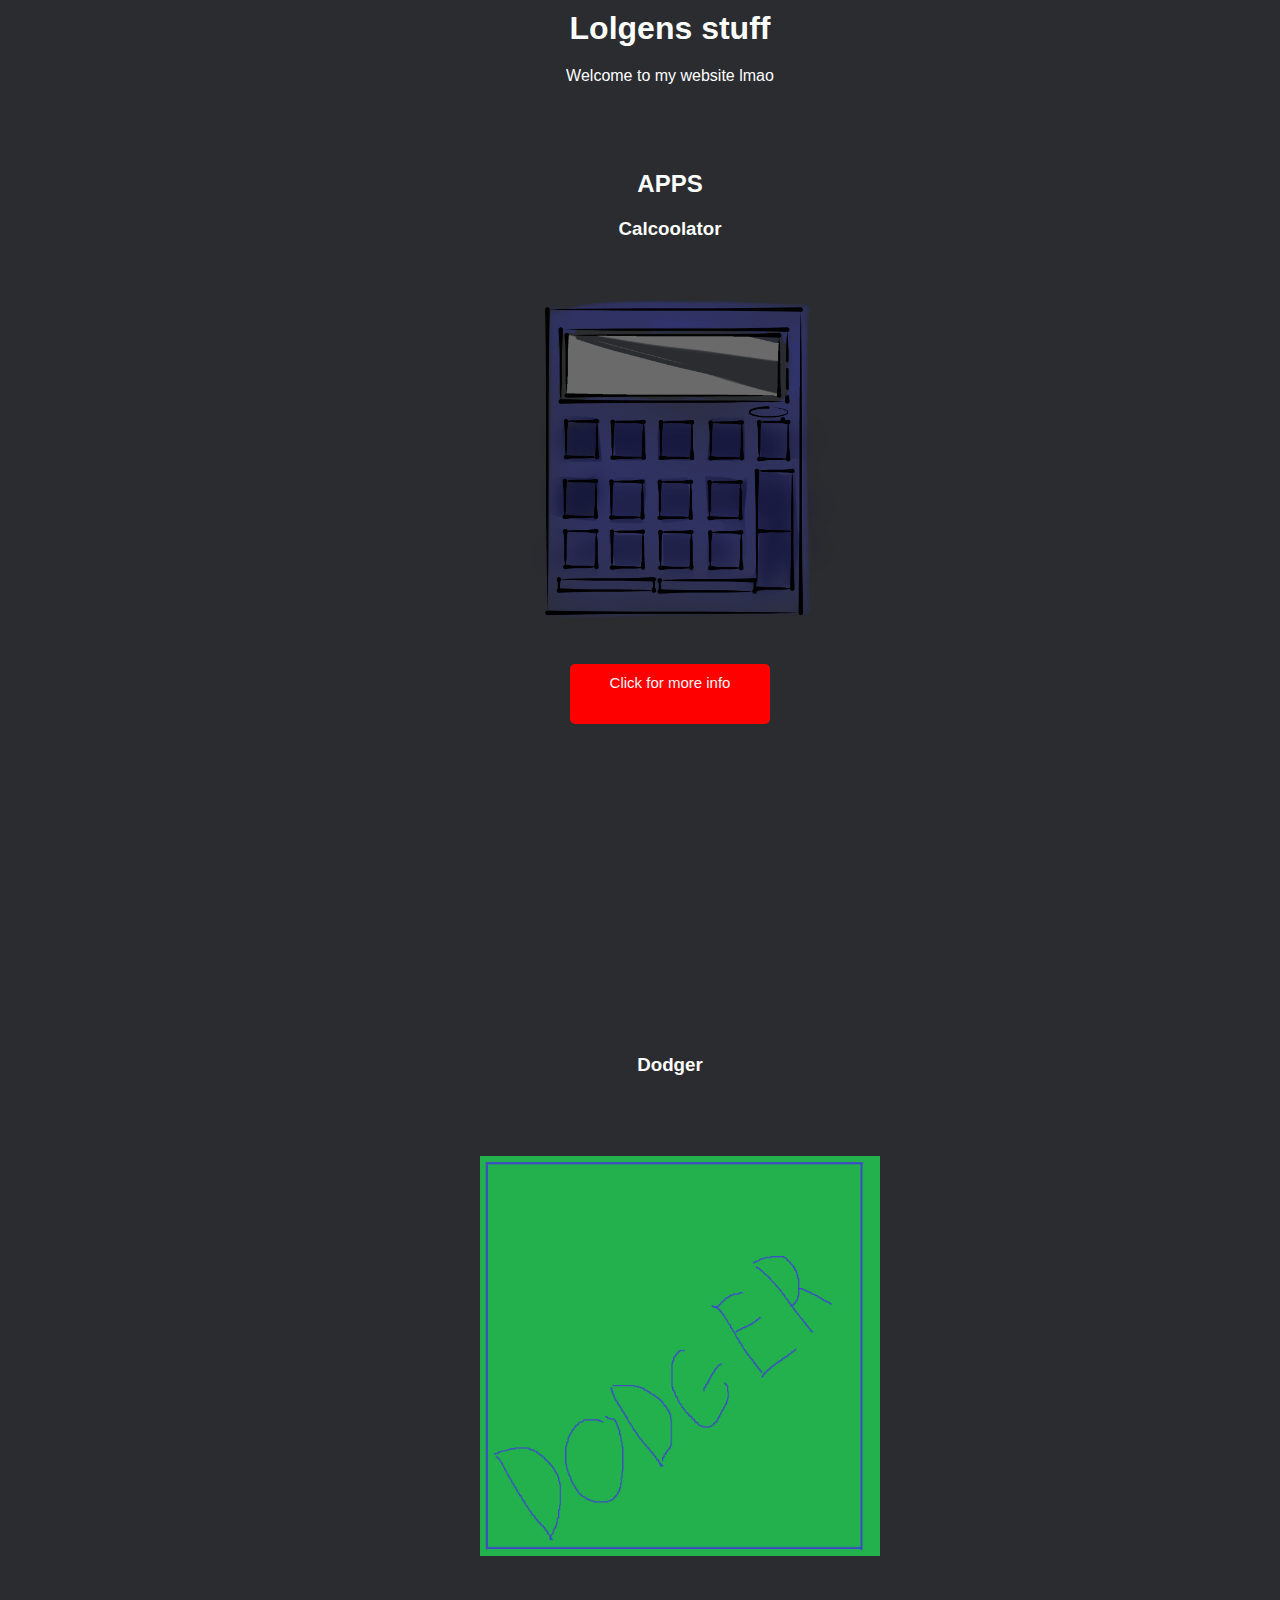
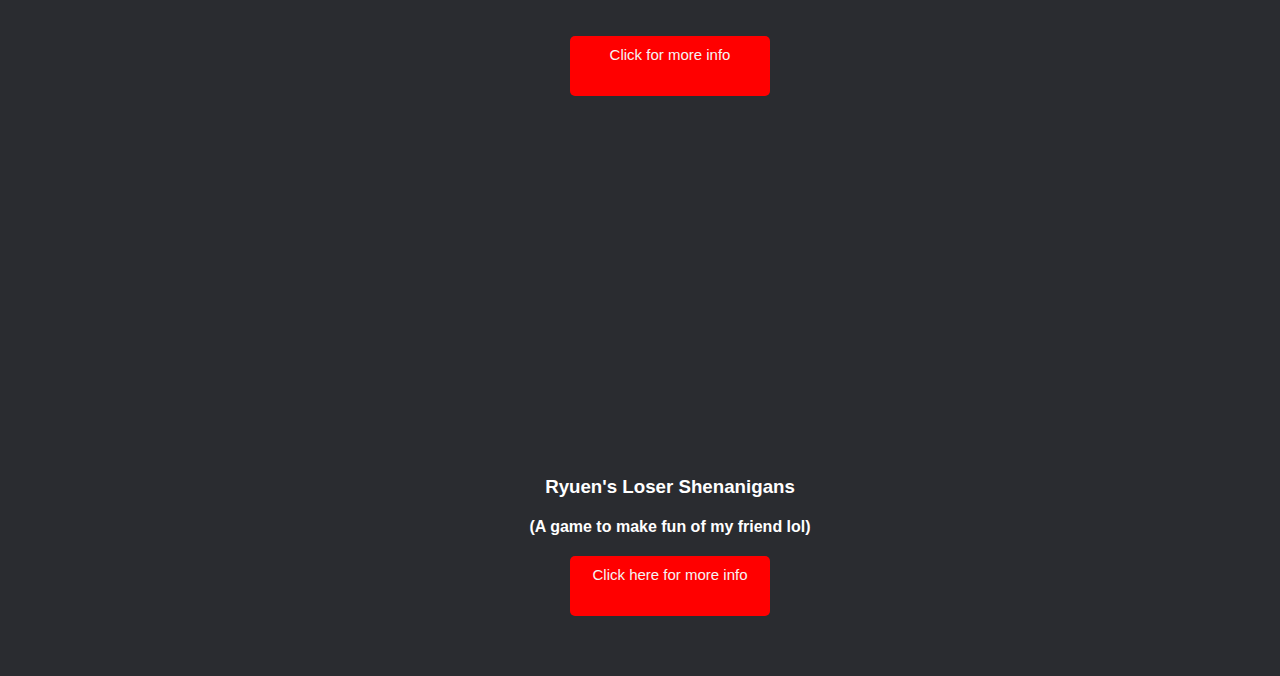
<file: index.html>
<html>
<head>
	<title>Lolgens website</title>
	<link rel="stylesheet" href="style.css">
</head>
<body>
	<div class = "intro">
	<h1>Lolgens stuff</h1>
	<p> Welcome to my website lmao </p>
	</div>
	<div class="apps">
		<h2>APPS</h2>
		<h3>Calcoolator</h3>
		<img src='Calcoolator.png' alt='Calcoolator'/>

		<div class="button">
			<a href="calcoolator.html">
				<button>Click for more info</button> 
            </a>
         </div>
        <div class='dodger'>
        	<h3>Dodger</h3>
		<h3></h3>
        	<img src='dodger.png' alt='dodger'/>
		<h3></h3>
        	<div class='button2'>
        		<a href='dodger.html'>
        			<button>Click for more info</button>
        		</a>
        	</div>		
        </div>	
        <div class='newgame'>
        	<h3>Ryuen's Loser Shenanigans </h3>
		<h4>(A game to make fun of my friend lol)</h4>
        	<div class='button3'>
        		<a href = 'test.html'>
        			<button>Click here for more info</button>
        		</a>
			<h3> </h3>
			<h3> </h3>
        	</div>
        </div>			
	
	</div>

</body>
</html>
</file>
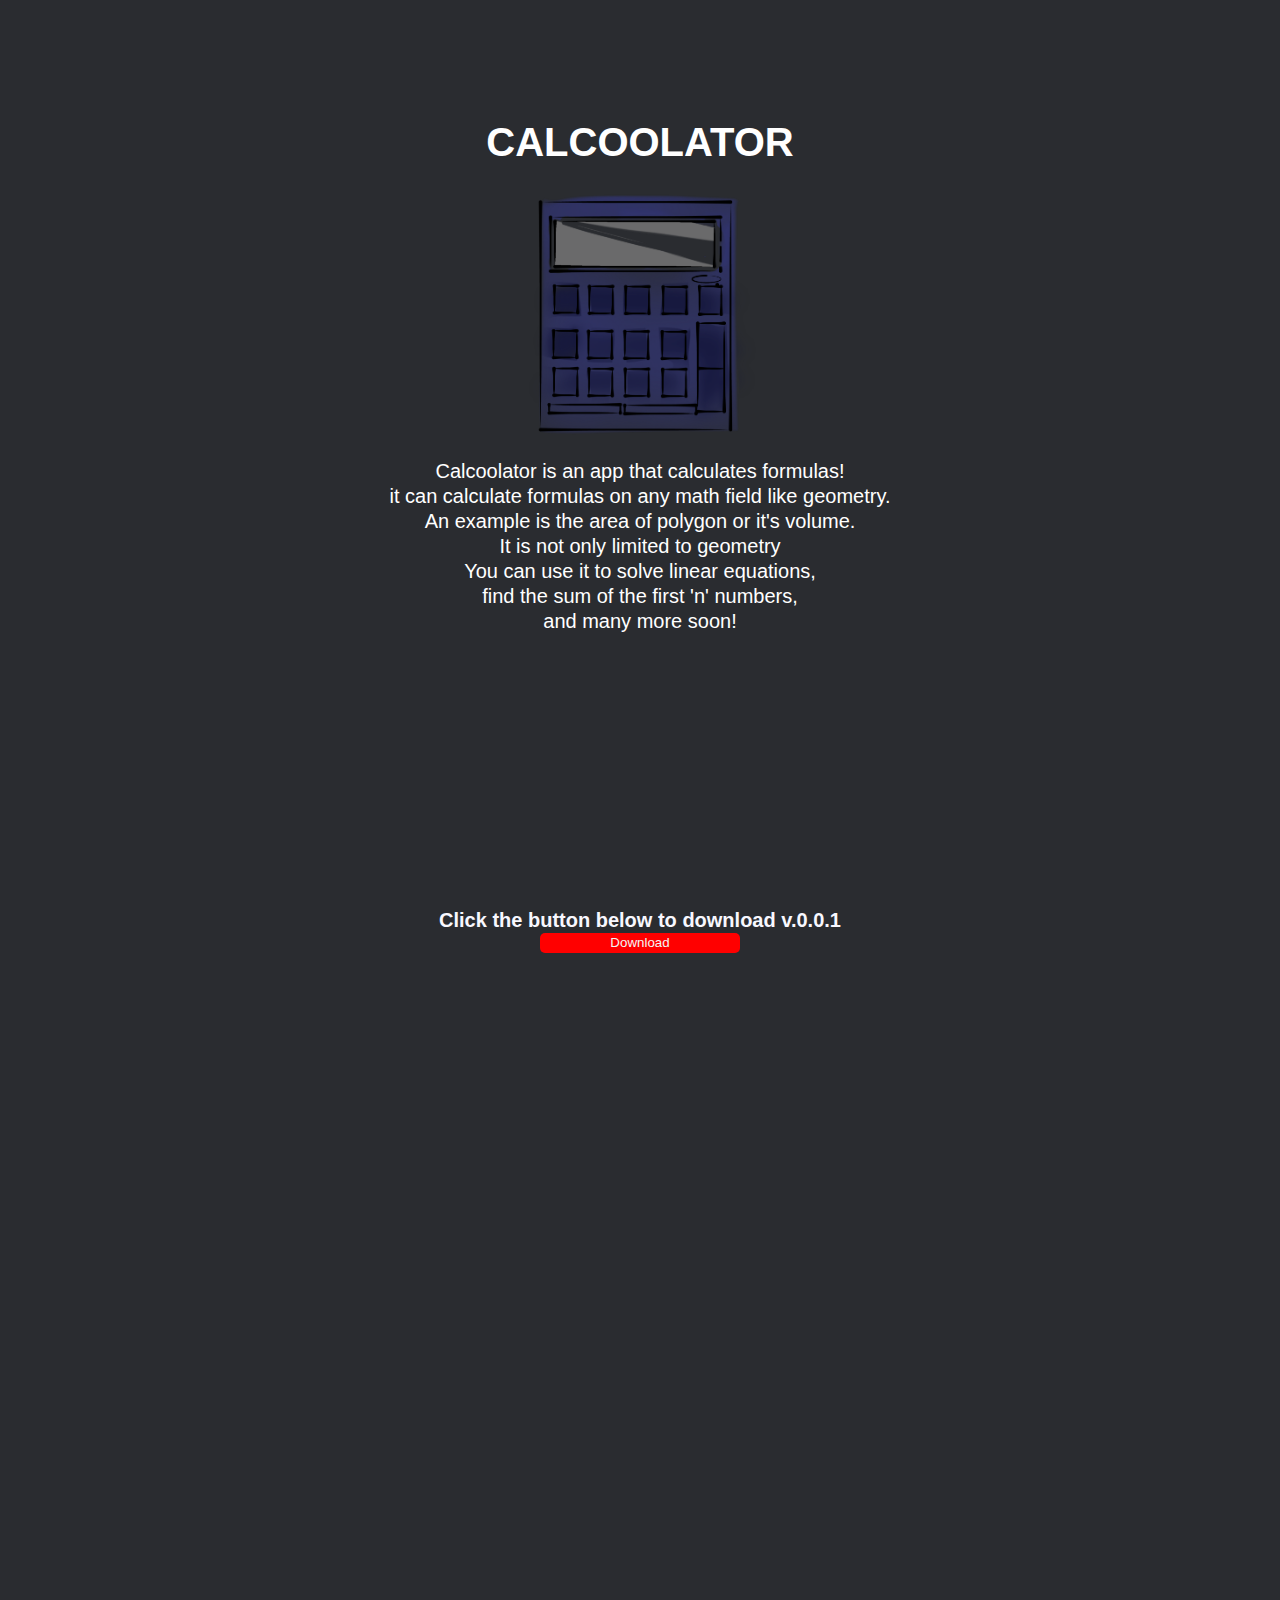
<file: calcoolator.html>
<!DOCTYPE html>
<html>
<head>
	<title>Calcoolator</title>
	<link rel="stylesheet" href="calcstyle.css">
</head>
<body>
	<div class='calcinfo'>
		<h1>CALCOOLATOR</h1>
		<img src='Calcoolator.png' alt='Calcoolator'/>
		<p>Calcoolator is an app that calculates formulas!</p>
		<p>it can calculate formulas on any math field like geometry.</p>
		<p>An example is the area of polygon or it's volume.</p>
		<p>It is not only limited to geometry</p>
		<p>You can use it to solve linear equations,</p>
		<p>find the sum of the first 'n' numbers,</p>
		<p>and many more soon!</p>
	</div>
	<div class='downbut'>
	<h4>Click the button below to download v.0.0.1<h4>	
		<a href='Calcoolatorv0.0.1.zip'>
		<button>Download</button>
		</a>
	</div>

</body>
</html>
</file>
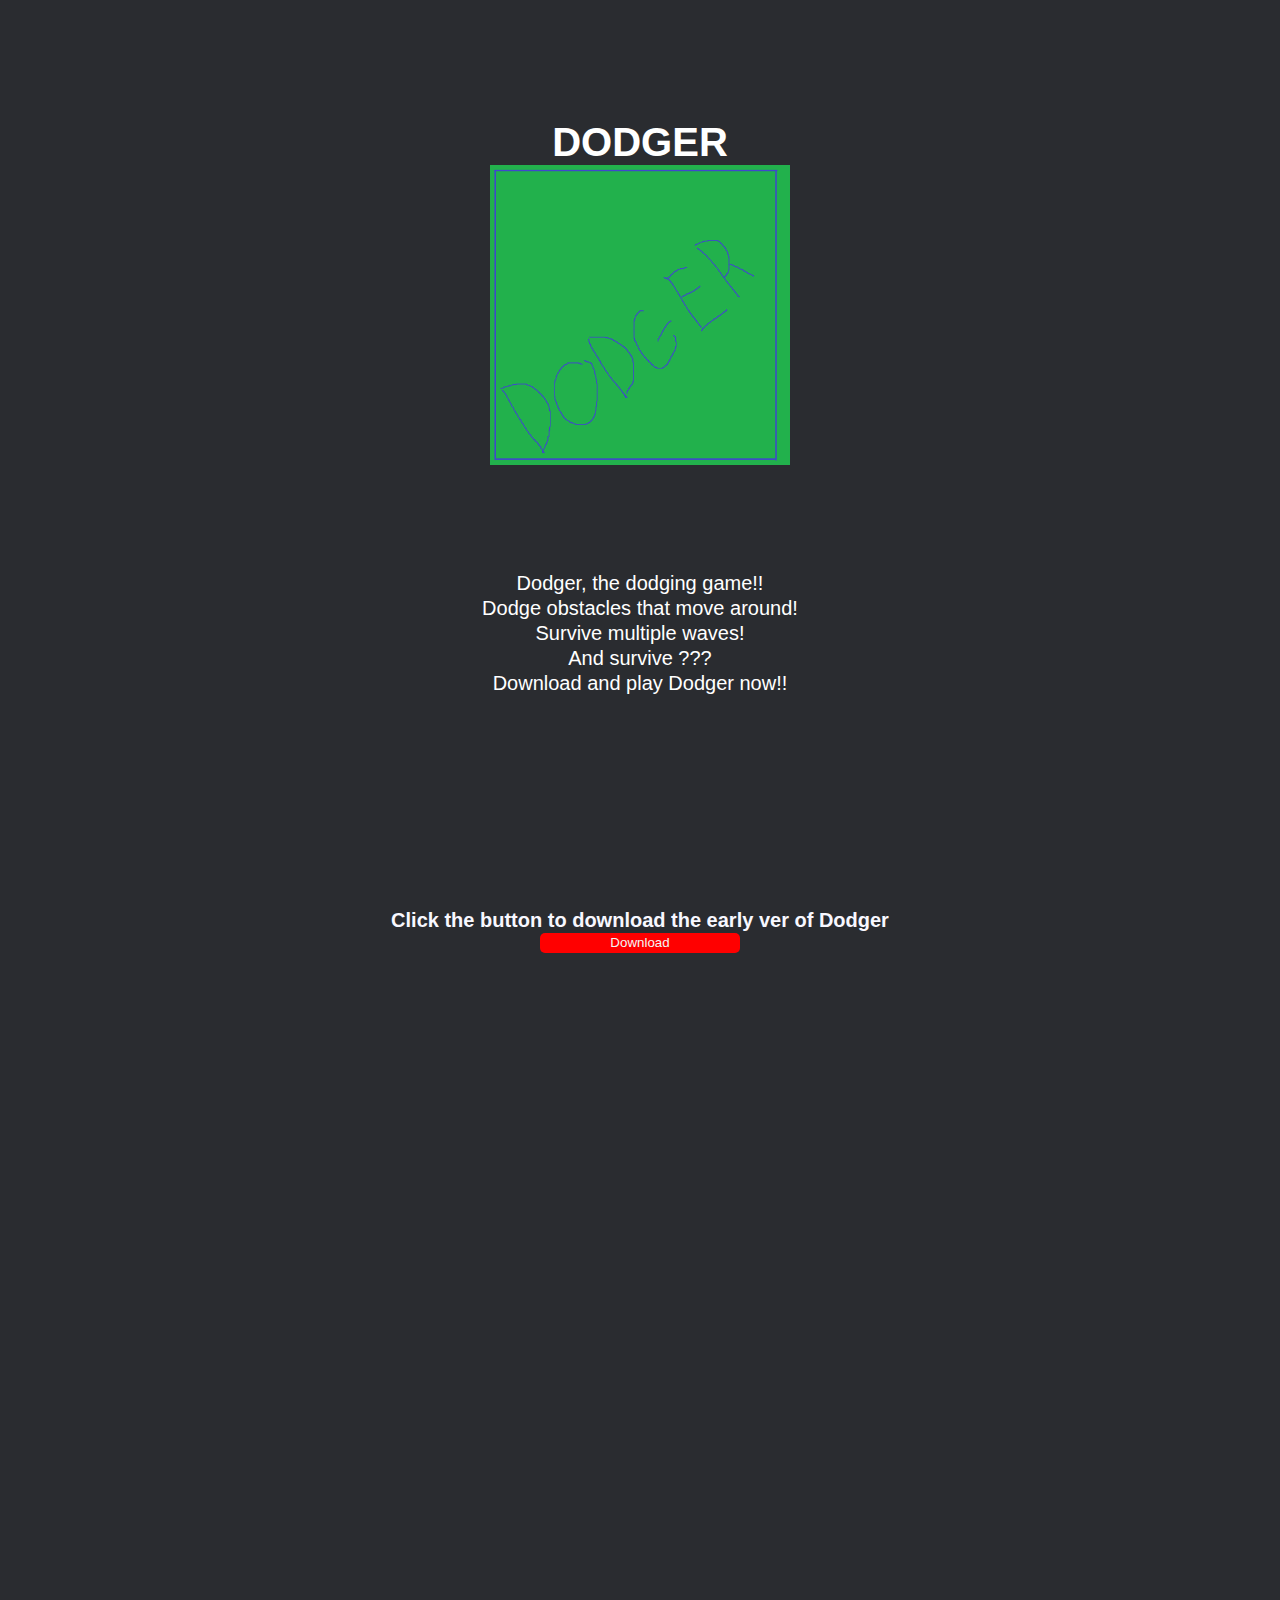
<file: dodger.html>
<!DOCTYPE html>
<html>
<head>
	<title>Dodger</title>
	<link rel='stylesheet', href='dodstyle.css'>
</head>
<body>
	<div class='dodgerinfo'>
		<h1>DODGER</h1>
		<img src='dodger.png' alt='dodger'/>
		<p>Dodger, the dodging game!!</p>
		<p>Dodge obstacles that move around!</p>
		<p>Survive multiple waves!</p>
		<p>And survive ???</p>
		<p>Download and play Dodger now!!</p>
	</div>
	<div class='downbut'>
	<h4>Click the button to download the early ver of Dodger<h4>	
		<a href='DODGER.zip'>
		<button>Download</button>
		</a>
	</div>


</body>
</html>
</file>
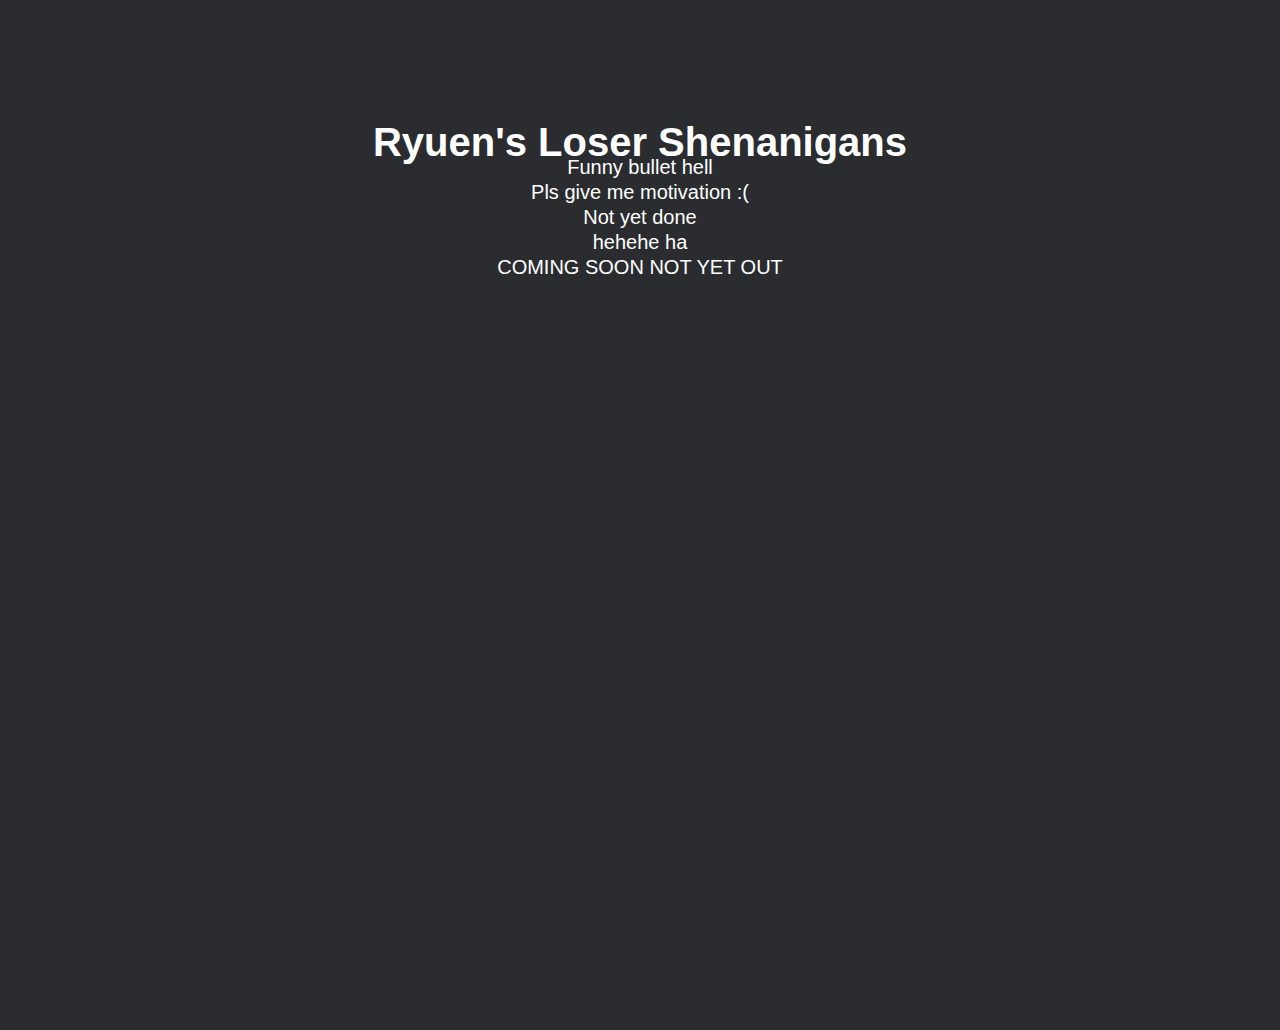
<file: test.html>
<html>
<head>
	<title>Ryuen's Loser Shenigans </title>
	<link rel="stylesheet" href="teststyle.css">
</head>
<body>
	<div class='testinfo'>
		<h1>Ryuen's Loser Shenanigans</h1>
		<p>Funny bullet hell</p>
		<p>Pls give me motivation :(</p>
		<p>Not yet done</p>
		<p>hehehe ha</p>
		<p> COMING SOON NOT YET OUT <p>
	</div>


</body>
</html>
</file>
<file: style.css>
*{

	margin: 0 ;
	padding: 10;
	font-family: sans-serif;
	background-color: #2a2c30;
}
.intro{
	width: 100%;
	height: 100vh;
	align-items:center;
	position: absolute;
	top: 50%;
	transform: translateY(-50%);
	text-align: center;
	color: white;
}

}
.intro p{
	margin: 30px auto;
	font-weight: 100%;
	line-height: 15px;
	color: white;
}
.apps{
	margin: 30px auto;
	width: 100%;
	height: 100vh;
	align-items: :center;
	position: absolute;
	transform: translateY(100px);
	text-align: center;
	padding-bottom: 50px;
	color: white;
}
.apps img{
	width: 400px;
	transform: translateX(10px);
}
.dodger{
	transform: translateY(300px);
	padding-bottom: 50px;
}
.dodger img{
	padding-top: 50px;
	padding-bottom: 50px;
}

.apps button{
	width: 200px;
	height: 20px;
	border:  none;
	border-radius: 5px;
	background-color: red;
	box-shadow: inset 0 0 0 0 green;
	color: whitesmoke;
	align-items:center;
	transition: ease-out 0.5s;
	outline: none;
	padding-bottom: 50px;
	font-size: 15px;
}

.apps button:hover{
	box-shadow: inset 300px 0 0 0 green;
	cursor: pointer;
	color:  black;	

}
.newgame{
	transform :translateY(600px);
}
</file>
<file: calcstyle.css>
*{

	margin: 0 ;
	padding: 0;
	font-family: sans-serif;
	background-color: #2a2c30;
}

.calcinfo{
	margin: 30px auto;
	width: 100%;
	height: 100vh;
	font-weight: 100%;
	line-height: 25px;
	color:white;
	position: absolute;
	transform: translateY(100px);
	text-align: center;
	color: white;
	font-size: 20px;	
}
.downbut{
	margin: 10px auto;
	width: 100%;
	height: 100vh;
	font-weight: 100%;
	line-height: 20px;
	color: ghostwhite;
	transform: translateY(100%);
	text-align: center;
	font-size: 20px;	
}
.calcinfo img{
	width: 300px;
}
.calcinfo h1{
	transform: translateY(-10px);
}
.downbut button{
	width: 200px;
	height: 20px;
	border:  none;
	border-radius: 5px;
	background-color: red;
	box-shadow: inset 0 0 0 0 green;
	color: whitesmoke;
	align-items:center;
	transition: ease-out 0.5s;
	outline: none;
}

.downbut button:hover{
	box-shadow: inset 300px 0 0 0 green;
	cursor: pointer;
	color:  black;

}
</file>
<file: dodstyle.css>
*{

	margin: 0 ;
	padding: 0;
	font-family: sans-serif;
	background-color: #2a2c30;
}

.dodgerinfo{
	margin: 30px auto;
	width: 100%;
	height: 100vh;
	font-weight: 100%;
	line-height: 25px;
	color:white;
	position: absolute;
	transform: translateY(100px);
	text-align: center;
	color: white;
	font-size: 20px;	

}
.downbut{
	margin: 10px auto;
	width: 100%;
	height: 100vh;
	font-weight: 100%;
	line-height: 20px;
	color: ghostwhite;
	transform: translateY(100%);
	text-align: center;
	font-size: 20px;	
}

.dodgerinfo img{
	width: 300px;
 	padding-bottom: 100px;
}
.dodgerinfo h1{
	transform: translateY(-10px);
}
.downbut button{
	width: 200px;
	height: 20px;
	border:  none;
	border-radius: 5px;
	background-color: red;
	box-shadow: inset 0 0 0 0 green;
	color: whitesmoke;
	align-items:center;
	transition: ease-out 0.5s;
	outline: none;
}

.downbut button:hover{
	box-shadow: inset 300px 0 0 0 green;
	cursor: pointer;
	color:  black;

}
</file>
<file: teststyle.css>
*{

	margin: 0 ;
	padding: 0;
	font-family: sans-serif;
	background-color: #2a2c30;
}

.testinfo{
	margin: 30px auto;
	width: 100%;
	height: 100vh;
	font-weight: 100%;
	line-height: 25px;
	color:white;
	position: absolute;
	transform: translateY(100px);
	text-align: center;
	color: white;
	font-size: 20px;	

}


}
.testinfo h1{
	transform: translateY(-10px);
}
</file>
